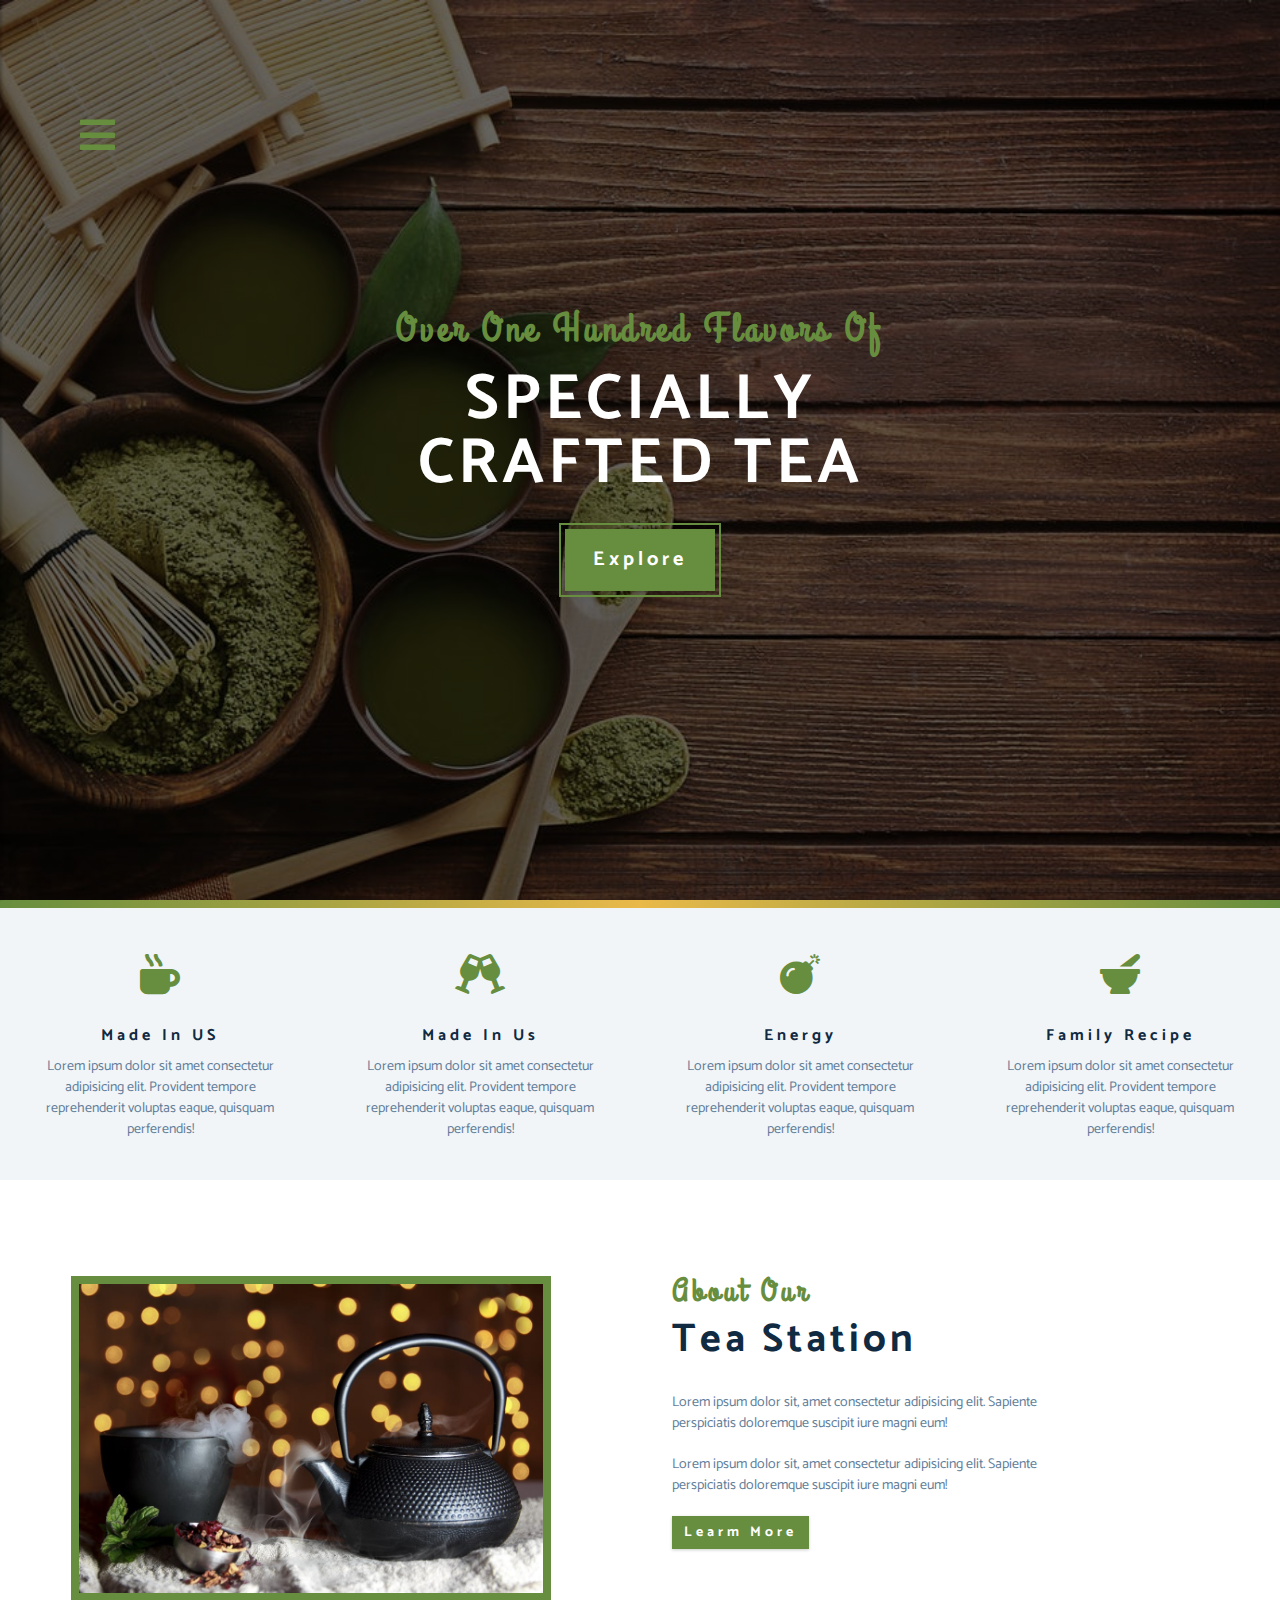
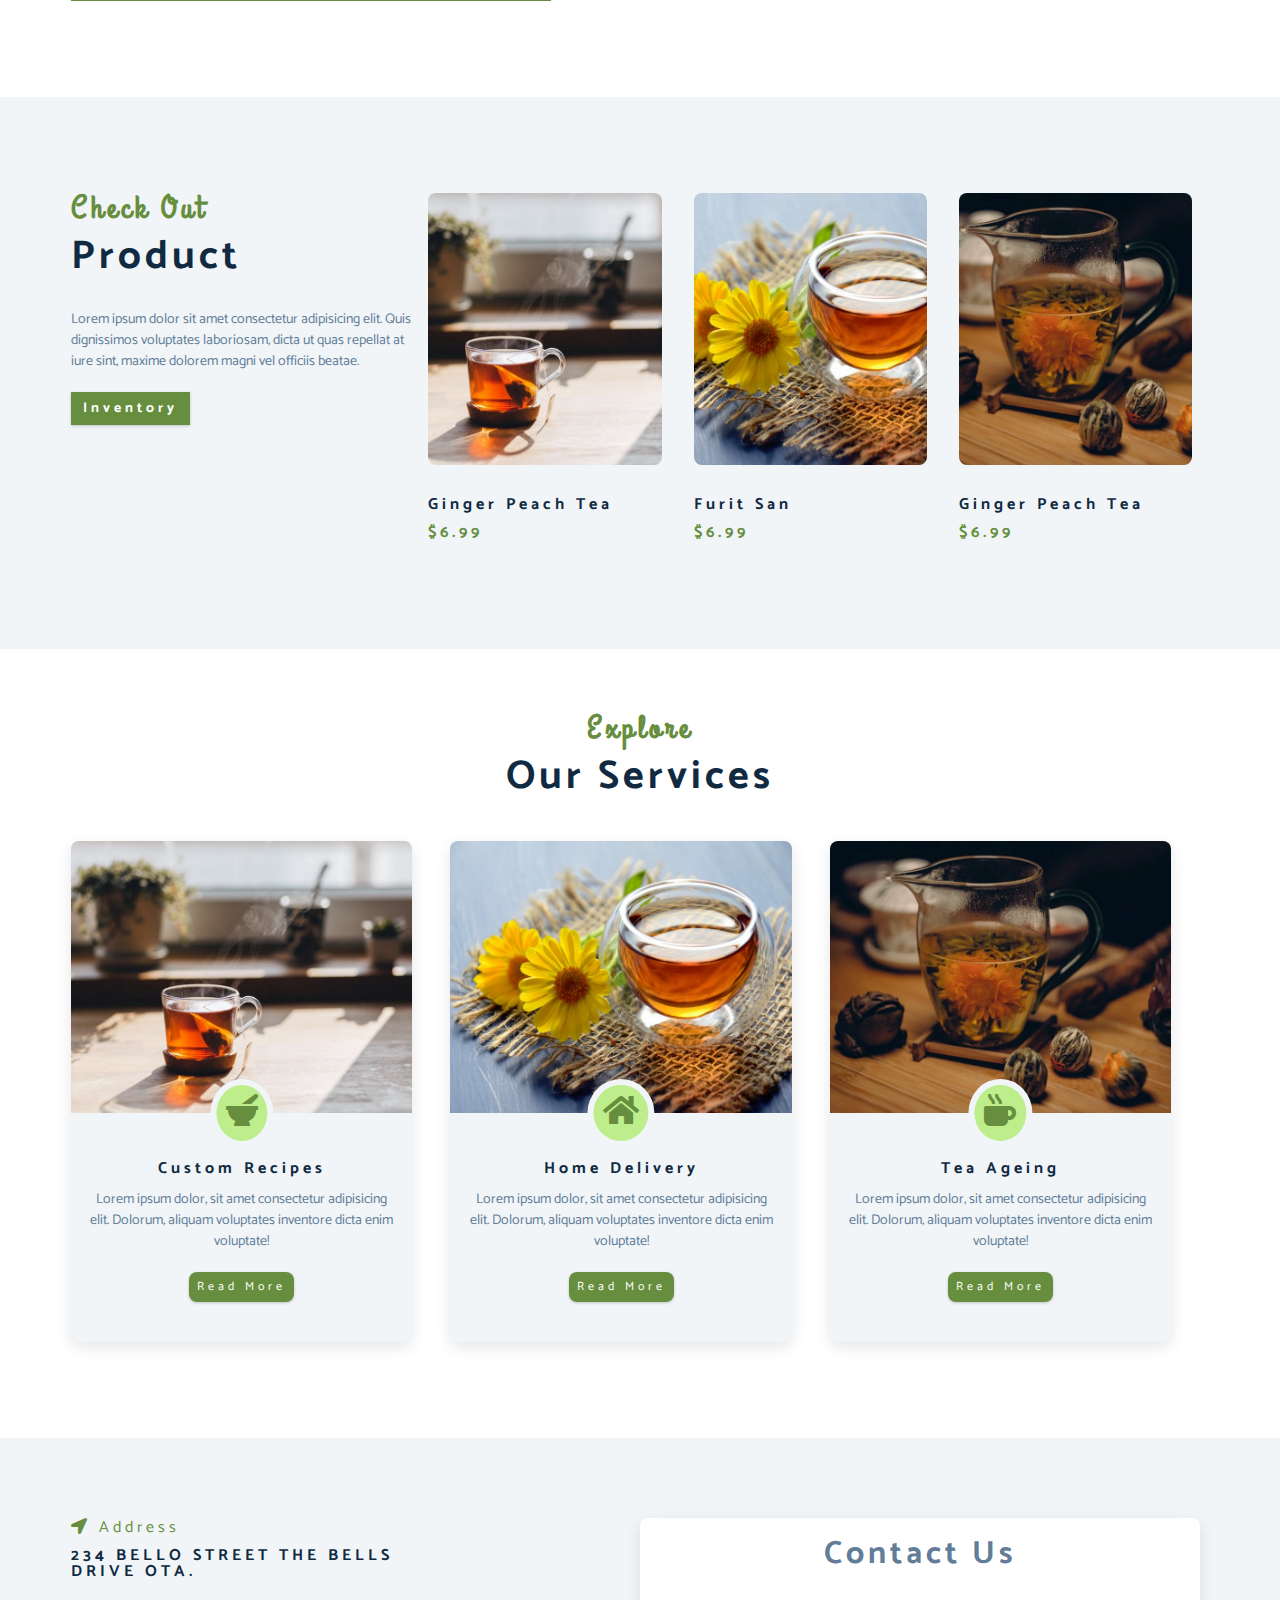
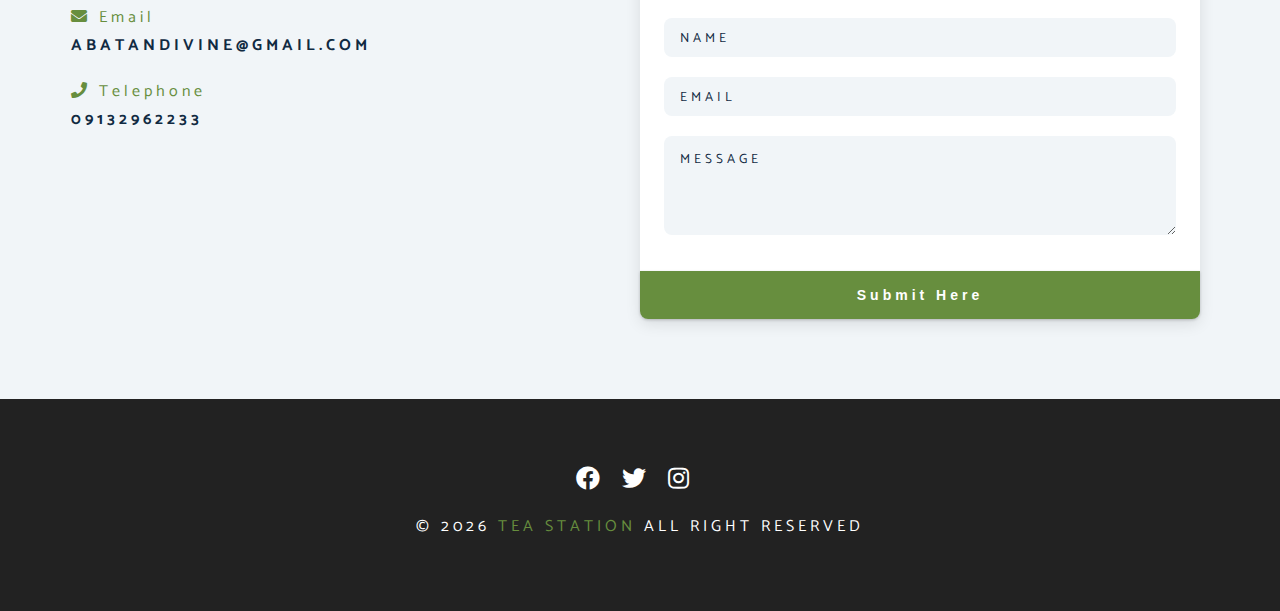
<file: index.html>
<!DOCTYPE html>
<html lang="en">
  <head>
    <meta charset="UTF-8" />
    <meta name="viewport" content="width=device-width, initial-scale=1.0" />
    <meta http-equiv="X-UA-Compatible" content="ie=edge" />
    <title>Tea Station || Home</title>
    <!-- font-awesome -->
    <link
      rel="stylesheet"
      href="./fontawesome-free-5.12.1-web/css/all.min.css"
    />
    <!-- custom css -->
    <link rel="stylesheet" href="./css/styles.css" />
  </head>
  <body>
    <!-- navbar -->
    <!-- nav btn -->
    <span class="nav-btn" id="nav-btn">
      <div class="i fas fa-bars"></div>
    </span>
    <nav class="navbar" id="navbar">
<div class="navbar-header">
  <span class="nav-close" id="nav-close">
    <i class="fas fa-times"></i>
  </span>
</div>
<ul class="nav-items">
  <li><a href="index.html" class="nav-link">home</a></li>
  <li><a href="skills.html" class="nav-link">skills</a></li>
  <li><a href="about.html" class="nav-link">about</a></li>
  <li><a href="product.html" class="nav-link">product</a></li>
</ul>
    </nav>
    <!-- header -->
    <header class="header">
      <div class="banner">
    <h2>over one hundred flavors of</h2>
    <h1>specially <br>
      crafted tea
    </h1>
    <a href="skills.html" class="btn banner-btn">
      explore
    </a>
      </div>
    </header>
    <!-- end of header -->
    <div class="content-divider"></div>
    <!-- skill section  -->
    <section class="skills clearfix">
    <!-- single skill  -->
    <article class="skill">
<span class="skill-icon">
  <i class="fas fa-mug-hot"></i>
</span>
<h4 class="skill-title">made in US</h4>
<p class="skill-text">Lorem ipsum dolor sit amet consectetur adipisicing elit. Provident tempore reprehenderit voluptas eaque, quisquam perferendis!</p>
    </article>
    <!-- end of single skill  -->
    <!-- thrid skill  -->
    <article class="skill">
    <span class="skill-icon">
    <i class="fas fa-glass-cheers"></i>
    </span>
    <h4 class="skill-title">made in us</h4>
    <p class="skill-text">Lorem ipsum dolor sit amet consectetur adipisicing elit. Provident tempore reprehenderit voluptas eaque, quisquam perferendis!</p>
    </article>
    <!-- end of third skill  -->
    <!-- second skill  -->
    <article class="skill">
<span class="skill-icon">
  <i class="fas fa-bomb"></i>
</span>
<h4 class="skill-title">energy</h4>
<p class="skill-text">Lorem ipsum dolor sit amet consectetur adipisicing elit. Provident tempore reprehenderit voluptas eaque, quisquam perferendis!</p>
    </article>
    <!-- end of second skill  -->
    <!-- forth skill  -->
    <article class="skill">
<span class="skill-icon">
  <i class="fa fa-mortar-pestle"></i>
</span>
<h4 class="skill-title">family recipe</h4>
<p class="skill-text">Lorem ipsum dolor sit amet consectetur adipisicing elit. Provident tempore reprehenderit voluptas eaque, quisquam perferendis!</p>
    </article>
    <!-- end of forth skill  -->
    </section>
    <!-- end of skill section  -->
    <!-- about  -->
    <section>
      <div class="section-center clearfix">
        <!-- about img -->
    <article class="about-img">
      <div class="about-picture-container">
        <img src="./images/about-bcg.jpeg" alt="tea kettle" class="about-picture">
      </div>
    </article>
        <!-- about info -->
    <article class="about-info">
      <!-- section title -->
      <div class="section-title">
        <h3>about our</h3>
        <h2>tea Station</h2>
      </div>
      <!-- end of section title -->
      <p class="about-text">
        Lorem ipsum dolor sit, amet consectetur adipisicing elit. Sapiente perspiciatis doloremque suscipit iure magni eum!
      </p>
      <p class="about-text">
        Lorem ipsum dolor sit, amet consectetur adipisicing elit. Sapiente perspiciatis doloremque suscipit iure magni eum!
      </p>
      <a href="about.html" class="btn">learm more</a>
    </article>
      </div>
    </section>
    <!-- end of about  -->
    <!-- product -->
    <section class="products">
      <div class="section-center clearfix">
        <!-- product info -->
        <article class="products-info">
          <!-- section title -->
          <div class="section-title">
            <h3>check out</h3>
            <h2>product</h2>
          </div>
          <!-- end of section title -->
          <p class="products-text">
            Lorem ipsum dolor sit amet consectetur adipisicing elit. Quis dignissimos voluptates laboriosam, dicta ut quas repellat at iure sint, maxime dolorem magni vel officiis beatae.
          </p>
          <a href="product.html" class="btn">inventory</a>
        </article>
        <!-- product inventory -->
        <article class="products-inventory clearfix">
          <!-- single product -->
          <div class="product">
            <img src="./images/product-1.jpeg" alt="single product" class="product-img">
            <h4 class="product-title">ginger peach tea</h4>
            <h4 class="product-price">$6.99</h4>
          </div>
          <!--end of single product -->
          <!-- 2 product -->
          <div class="product">
            <img src="./images//product-2.jpeg" alt="single product" class="product-img">
            <h4 class="product-title">furit san</h4>
            <h4 class="product-price">$6.99</h4>
          </div>
          <!--end of 2 product -->
          <!-- 3 product -->
          <div class="product">
            <img src="./images/product-3.jpeg" alt="single product" class="product-img">
            <h4 class="product-title">ginger peach tea</h4>
            <h4 class="product-price">$6.99</h4>
          </div>
          <!--end of 3 product -->
        </article>
      </div>
    </section>
    <!-- end of product -->
    <!-- services -->
    <section class="services">
          <!-- section title -->
          <div class="section-title services-title">
            <h3>explore</h3>
            <h2>our services</h2>
          </div>
          <!-- end of section title -->
          <div class="section-center clearfix">
            <!-- single card -->
            <article class="services-card">
              <!-- img container -->
              <div class="services-img-container">
                <!-- img -->
                <img src="./images/product-1.jpeg" class="services-img" alt="single services">
                <!-- services icon -->
                <span class="services-icon">
                  <i class="fas fa-mortar-pestle"> </i>
                </span>
              </div>
              <!-- service info -->
              <div class="services-info">
                <h4>custom recipes</h4>
                <p>Lorem ipsum dolor, sit amet consectetur adipisicing elit. Dolorum, aliquam voluptates inventore dicta enim voluptate!</p>
                <a href="product.htmk" class="btn service-btn">read more</a>
              </div>
            </article>
            <!--end of single card -->
            <!-- second card -->
            <article class="services-card">
              <!-- img container -->
              <div class="services-img-container">
                <!-- img -->
                <img src="./images/product-2.jpeg" class="services-img" alt="single services">
                <!-- services icon -->
                <span class="services-icon">
                  <i class="fas fa-home"> </i>
                </span>
              </div>
              <!-- service info -->
              <div class="services-info">
                <h4>home delivery</h4>
                <p>Lorem ipsum dolor, sit amet consectetur adipisicing elit. Dolorum, aliquam voluptates inventore dicta enim voluptate!</p>
                <a href="product.htmk" class="btn service-btn">read more</a>
              </div>
            </article>
            <!--end of second card -->
            <!-- thrid card -->
            <article class="services-card">
              <!-- img container -->
              <div class="services-img-container">
                <!-- img -->
                <img src="./images/product-3.jpeg" class="services-img" alt="single services">
                <!-- services icon -->
                <span class="services-icon">
                  <i class="fas fa-mug-hot"> </i>
                </span>
              </div>
              <!-- service info -->
              <div class="services-info">
                <h4>tea ageing</h4>
                <p>Lorem ipsum dolor, sit amet consectetur adipisicing elit. Dolorum, aliquam voluptates inventore dicta enim voluptate!</p>
                <a href="product.htmk" class="btn service-btn">read more</a>
              </div>
            </article>
            <!--end of thrid card -->
          </div>
    </section>
    <!-- end of services -->
    <!-- contact form -->
    <section class="contact">
      <div class="section-center clearfix">
        <!-- contact info -->
        <article class="contact-info">
          <!-- contact item -->
          <div class="contact-item">
            <h4 class="contact-title">
              <span class="contact-icon">
                <i class="fas fa-location-arrow"></i>
              </span>
              address
            </h4>
            <h4 class="contact-text">
              234 bello street the bells <br>
              drive ota.
            </h4>
          </div>
          <!-- end of contact item -->
          <!-- contact item -->
          <div class="contact-item">
            <h4 class="contact-title">
              <span class="contact-icon">
                <i class="fas fa-envelope"></i>
              </span>
              email
            </h4>
            <h4 class="contact-text">
              abatandivine@gmail.com
            </h4>
          </div>
          <!-- end of contact item -->
          <!-- contact item -->
          <div class="contact-item">
            <h4 class="contact-title">
              <span class="contact-icon">
                <i class="fas fa-phone"></i>
              </span>
              telephone
            </h4>
            <h4 class="contact-text">
              09132962233
            </h4>
          </div>
          <!-- end of contact item -->
        </article>
        <!-- contact form -->
        <article class="contact-form">
          <h3>contact us</h3>
          <form action="" >
            <div class="form-group">
              <!-- input -->
              <input type="text" placeholder="name" class="form-control" name="name">
              <input type="email" placeholder="email" class="form-control" name="email">
              <textarea name="message" placeholder="message" class="form-control" rows="5"></textarea>
            </div>
            <!-- bottom -->
            <button type="submit" class="submit-btn btn">submit here</button>
          </form>
        </article>
      </div>
    </section>
    <!-- end of contact form -->
    <!-- footer -->
    <footer class="footer">
<div class="section-center">
  <div class="social-icons">
    <!-- social icons -->
    <a href="#" class="social-icon">
      <i class="fab fa-facebook"></i>
    </a>
    <!-- end of social icons -->
    <!--2 social icons -->
    <a href="#" class="social-icon">
      <i class="fab fa-twitter"></i>
    </a>
    <!-- end of 2 social icons -->
    <!-- 3 social icons -->
    <a href="#" class="social-icon">
      <i class="fab fa-instagram"></i>
    </a>
    <!-- end of 3social icons -->
  </div>
    <h4 class="footer-text">
      &copy; <span id="date">2020</span>
      <span class="company">tea Station</span>
      all right reserved
    </h4>
  </div>
    </footer>
    <!--end of  footer -->
    <script src="app.js"></script>
  </body>
</html>
</file>
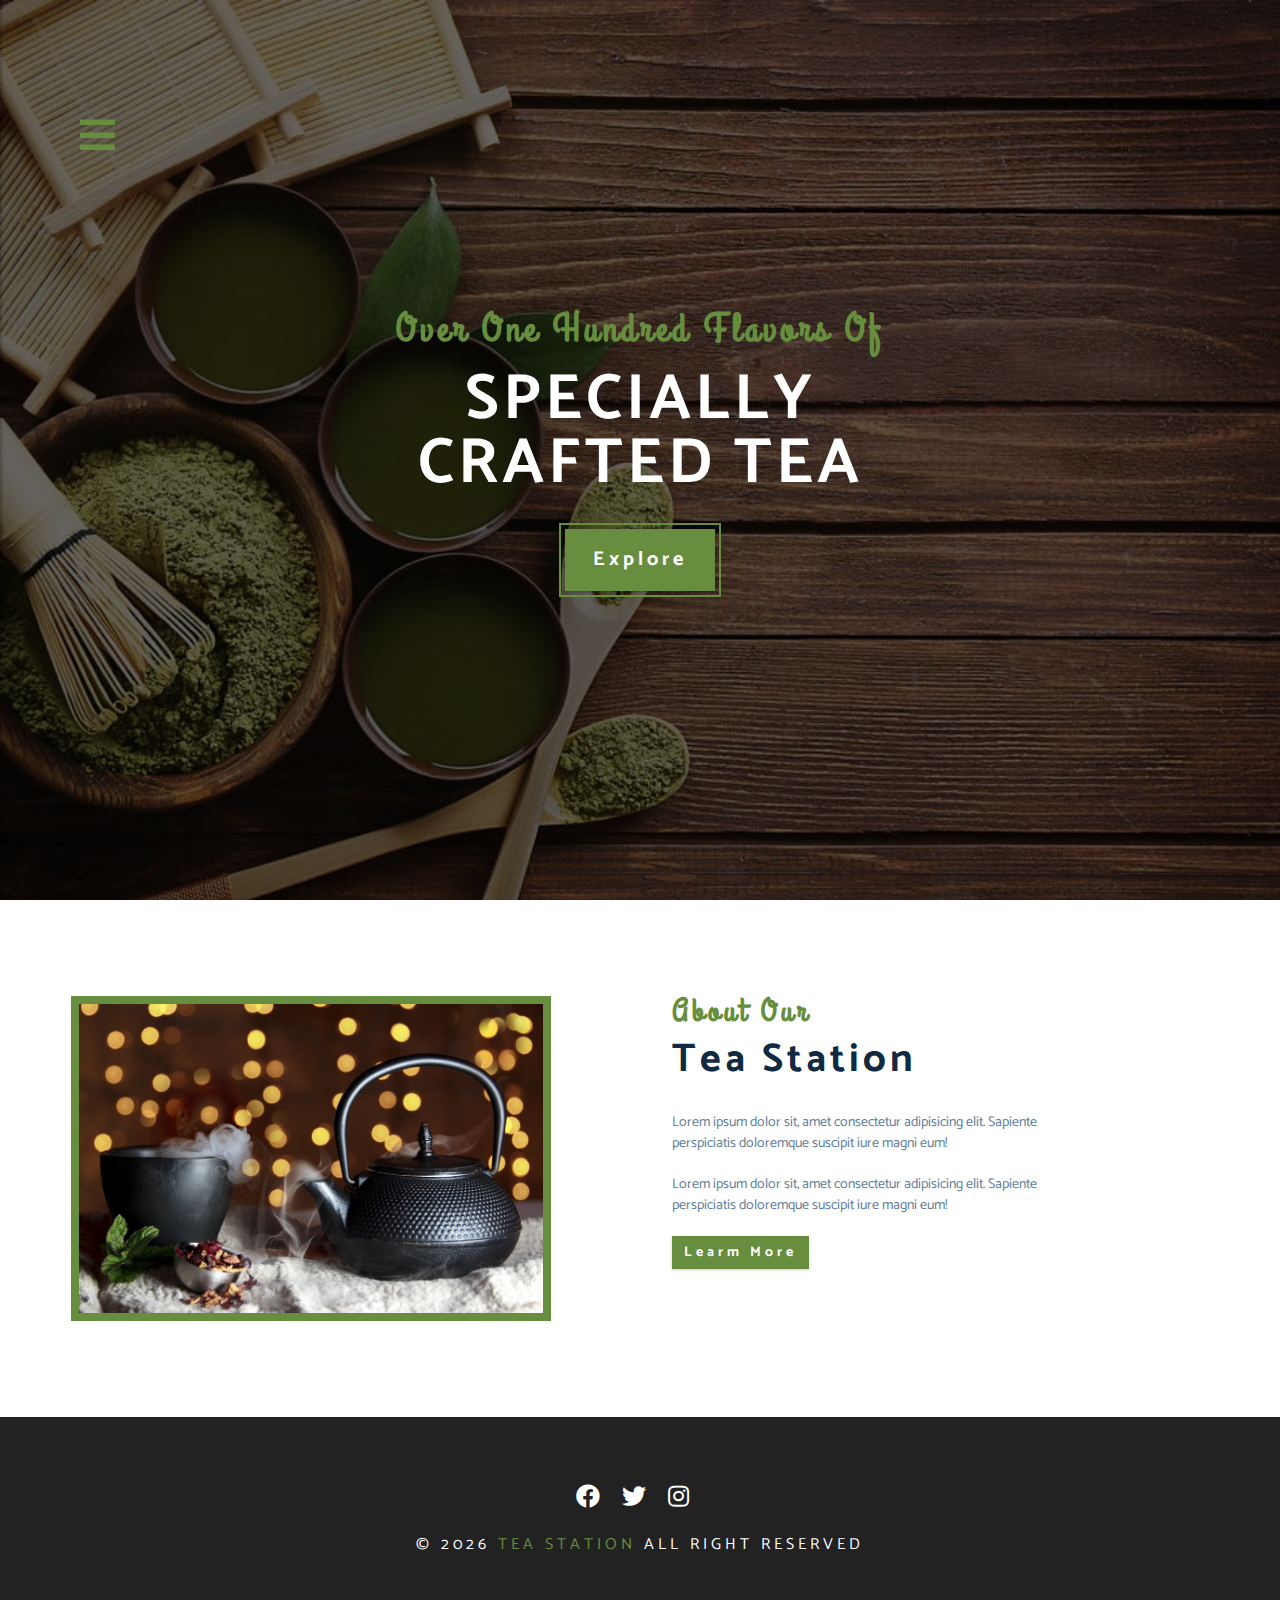
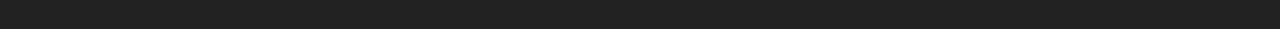
<file: about.html>
<!DOCTYPE html>
<html lang="en">

<head>
 <meta charset="UTF-8" />
 <meta name="viewport" content="width=device-width, initial-scale=1.0" />
 <meta http-equiv="X-UA-Compatible" content="ie=edge" />
 <title>Tea Station || about</title>
 <!-- font-awesome -->
 <link rel="stylesheet" href="./fontawesome-free-5.12.1-web/css/all.min.css" />
 <!-- custom css -->
 <link rel="stylesheet" href="./css/styles.css" />
</head>

<body>
 <!-- navbar -->
 <!-- nav btn -->
 <span class="nav-btn" id="nav-btn">
  <div class="i fas fa-bars"></div>
 </span>
 <nav class="navbar" id="navbar">
  <div class="navbar-header">
   <span class="nav-close" id="nav-close">
    <i class="fas fa-times"></i>
   </span>
  </div>
  <ul class="nav-items">
   <li><a href="index.html" class="nav-link">home</a></li>
   <li><a href="skills.html" class="nav-link">skills</a></li>
   <li><a href="about.html" class="nav-link">about</a></li>
   <li><a href="product.html" class="nav-link">product</a></li>
  </ul>
 </nav>
 <!-- header -->
 <header class="header">
  <div class="banner">
   <h2>over one hundred flavors of</h2>
   <h1>specially <br>
    crafted tea
   </h1>
   <a href="skills.html" class="btn banner-btn">
    explore
   </a>
  </div>
 </header>
 <!-- end of header -->
     <!-- about  -->
     <section>
      <div class="section-center clearfix">
       <!-- about img -->
       <article class="about-img">
        <div class="about-picture-container">
         <img src="./images/about-bcg.jpeg" alt="tea kettle" class="about-picture">
        </div>
       </article>
       <!-- about info -->
       <article class="about-info">
        <!-- section title -->
        <div class="section-title">
         <h3>about our</h3>
         <h2>tea Station</h2>
        </div>
        <!-- end of section title -->
        <p class="about-text">
         Lorem ipsum dolor sit, amet consectetur adipisicing elit. Sapiente perspiciatis doloremque suscipit iure magni eum!
        </p>
        <p class="about-text">
         Lorem ipsum dolor sit, amet consectetur adipisicing elit. Sapiente perspiciatis doloremque suscipit iure magni eum!
        </p>
        <a href="about.html" class="btn">learm more</a>
       </article>
      </div>
     </section>
     <!-- end of about  -->

     <!-- footer -->
     <footer class="footer">
      <div class="section-center">
       <div class="social-icons">
        <!-- social icons -->
        <a href="#" class="social-icon">
         <i class="fab fa-facebook"></i>
        </a>
        <!-- end of social icons -->
        <!--2 social icons -->
        <a href="#" class="social-icon">
         <i class="fab fa-twitter"></i>
        </a>
        <!-- end of 2 social icons -->
        <!-- 3 social icons -->
        <a href="#" class="social-icon">
         <i class="fab fa-instagram"></i>
        </a>
        <!-- end of 3social icons -->
       </div>
       <h4 class="footer-text">
        &copy; <span id="date">2020</span>
        <span class="company">tea Station</span>
        all right reserved
       </h4>
      </div>
     </footer>
     <!--end of  footer -->
     <script src="app.js"></script>
     </body>
     
     </html>
</file>
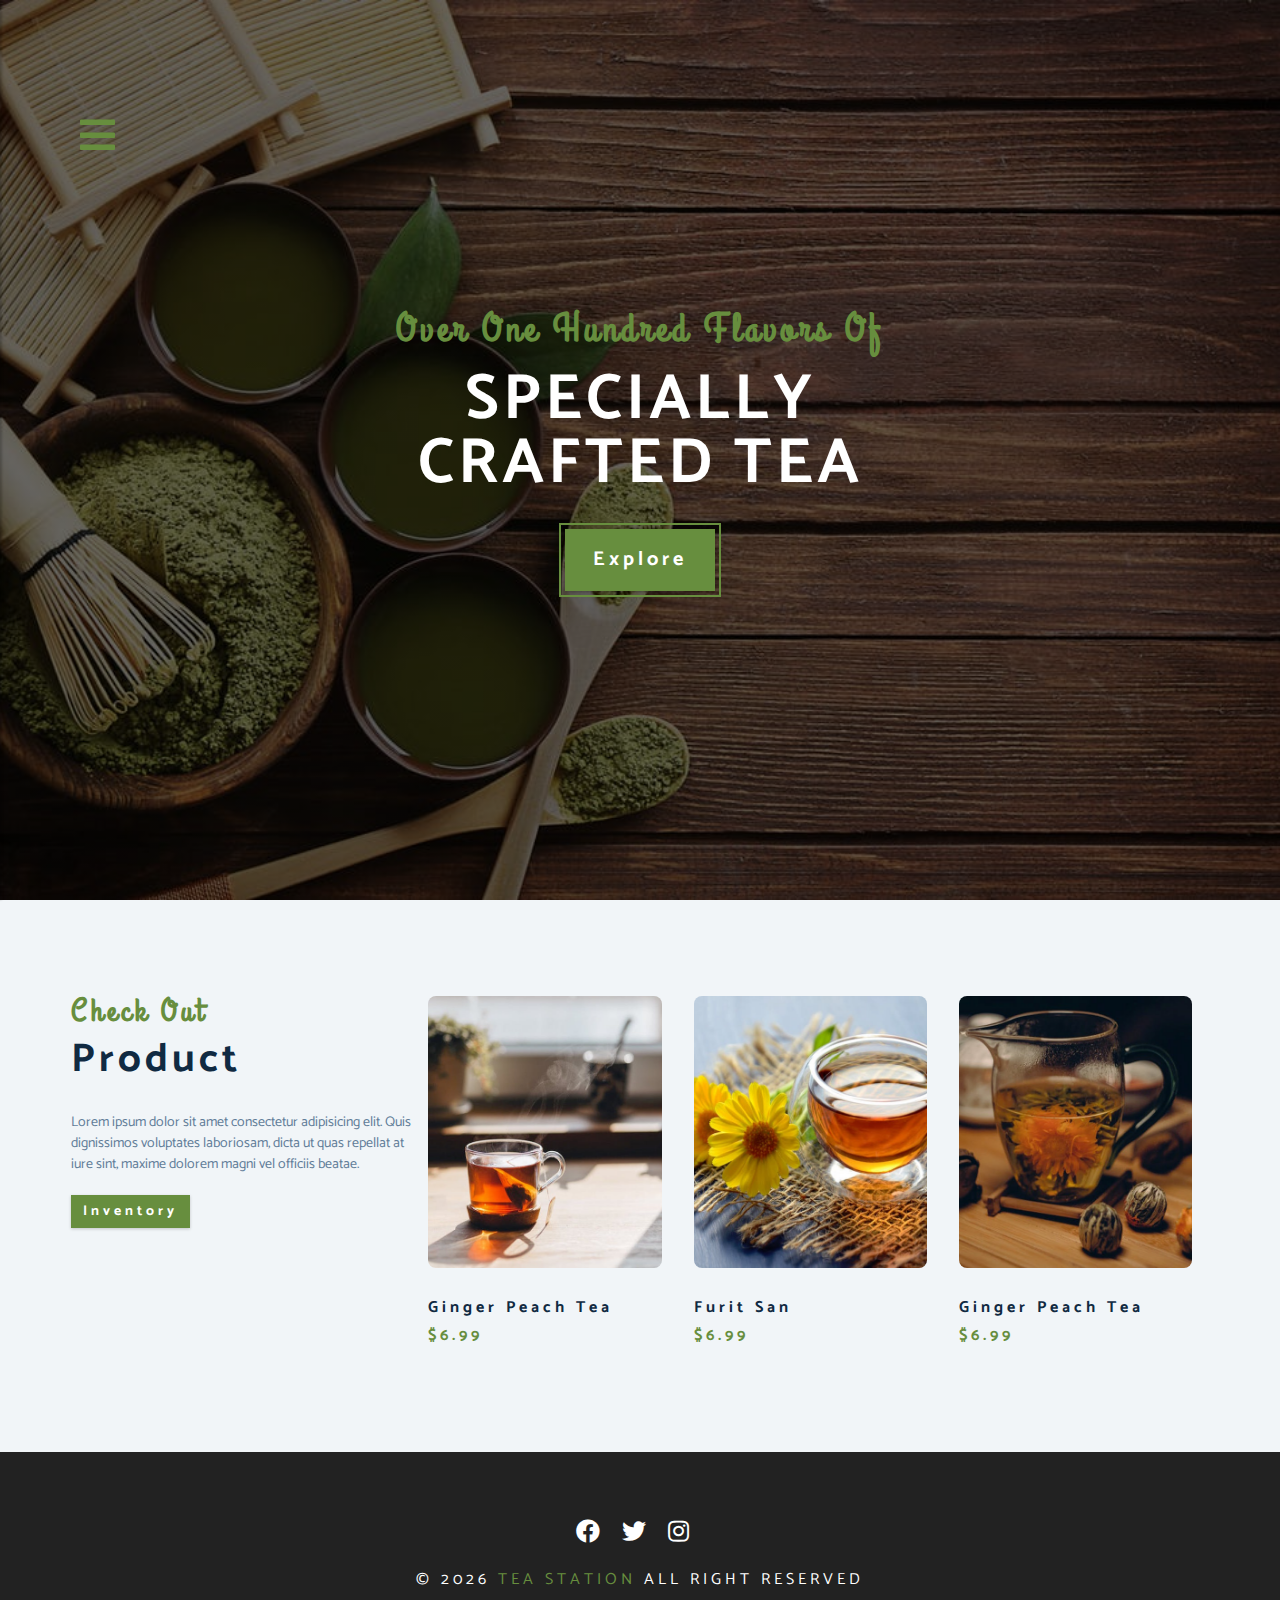
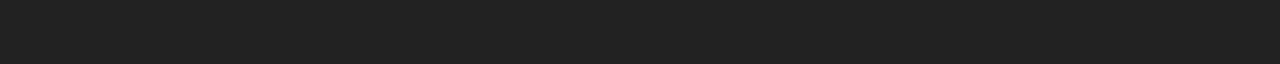
<file: product.html>
<!DOCTYPE html>
<html lang="en">

<head>
 <meta charset="UTF-8" />
 <meta name="viewport" content="width=device-width, initial-scale=1.0" />
 <meta http-equiv="X-UA-Compatible" content="ie=edge" />
 <title>Tea Station || product</title>
 <!-- font-awesome -->
 <link rel="stylesheet" href="./fontawesome-free-5.12.1-web/css/all.min.css" />
 <!-- custom css -->
 <link rel="stylesheet" href="./css/styles.css" />
</head>

<body>
 <!-- navbar -->
 <!-- nav btn -->
 <span class="nav-btn" id="nav-btn">
  <div class="i fas fa-bars"></div>
 </span>
 <nav class="navbar" id="navbar">
  <div class="navbar-header">
   <span class="nav-close" id="nav-close">
    <i class="fas fa-times"></i>
   </span>
  </div>
  <ul class="nav-items">
   <li><a href="index.html" class="nav-link">home</a></li>
   <li><a href="skills.html" class="nav-link">skills</a></li>
   <li><a href="about.html" class="nav-link">about</a></li>
   <li><a href="product.html" class="nav-link">product</a></li>
  </ul>
 </nav>
 <!-- header -->
 <header class="header">
  <div class="banner">
   <h2>over one hundred flavors of</h2>
   <h1>specially <br>
    crafted tea
   </h1>
   <a href="skills.html" class="btn banner-btn">
    explore
   </a>
  </div>
 </header>
 <!-- end of header -->
     <!-- product -->
     <section class="products">
      <div class="section-center clearfix">
       <!-- product info -->
       <article class="products-info">
        <!-- section title -->
        <div class="section-title">
         <h3>check out</h3>
         <h2>product</h2>
        </div>
        <!-- end of section title -->
        <p class="products-text">
         Lorem ipsum dolor sit amet consectetur adipisicing elit. Quis dignissimos voluptates laboriosam, dicta ut quas
         repellat at iure sint, maxime dolorem magni vel officiis beatae.
        </p>
        <a href="product.html" class="btn">inventory</a>
       </article>
       <!-- product inventory -->
       <article class="products-inventory clearfix">
        <!-- single product -->
        <div class="product">
         <img src="./images/product-1.jpeg" alt="single product" class="product-img">
         <h4 class="product-title">ginger peach tea</h4>
         <h4 class="product-price">$6.99</h4>
        </div>
        <!--end of single product -->
        <!-- 2 product -->
        <div class="product">
         <img src="./images//product-2.jpeg" alt="single product" class="product-img">
         <h4 class="product-title">furit san</h4>
         <h4 class="product-price">$6.99</h4>
        </div>
        <!--end of 2 product -->
        <!-- 3 product -->
        <div class="product">
         <img src="./images/product-3.jpeg" alt="single product" class="product-img">
         <h4 class="product-title">ginger peach tea</h4>
         <h4 class="product-price">$6.99</h4>
        </div>
        <!--end of 3 product -->
       </article>
      </div>
     </section>
     <!-- end of product -->

      <!-- footer -->
      <footer class="footer">
       <div class="section-center">
        <div class="social-icons">
         <!-- social icons -->
         <a href="#" class="social-icon">
          <i class="fab fa-facebook"></i>
         </a>
         <!-- end of social icons -->
         <!--2 social icons -->
         <a href="#" class="social-icon">
          <i class="fab fa-twitter"></i>
         </a>
         <!-- end of 2 social icons -->
         <!-- 3 social icons -->
         <a href="#" class="social-icon">
          <i class="fab fa-instagram"></i>
         </a>
         <!-- end of 3social icons -->
        </div>
        <h4 class="footer-text">
         &copy; <span id="date">2020</span>
         <span class="company">tea Station</span>
         all right reserved
        </h4>
       </div>
      </footer>
      <!--end of  footer -->
      <script src="app.js"></script>
      </body>
      
      </html>
</file>
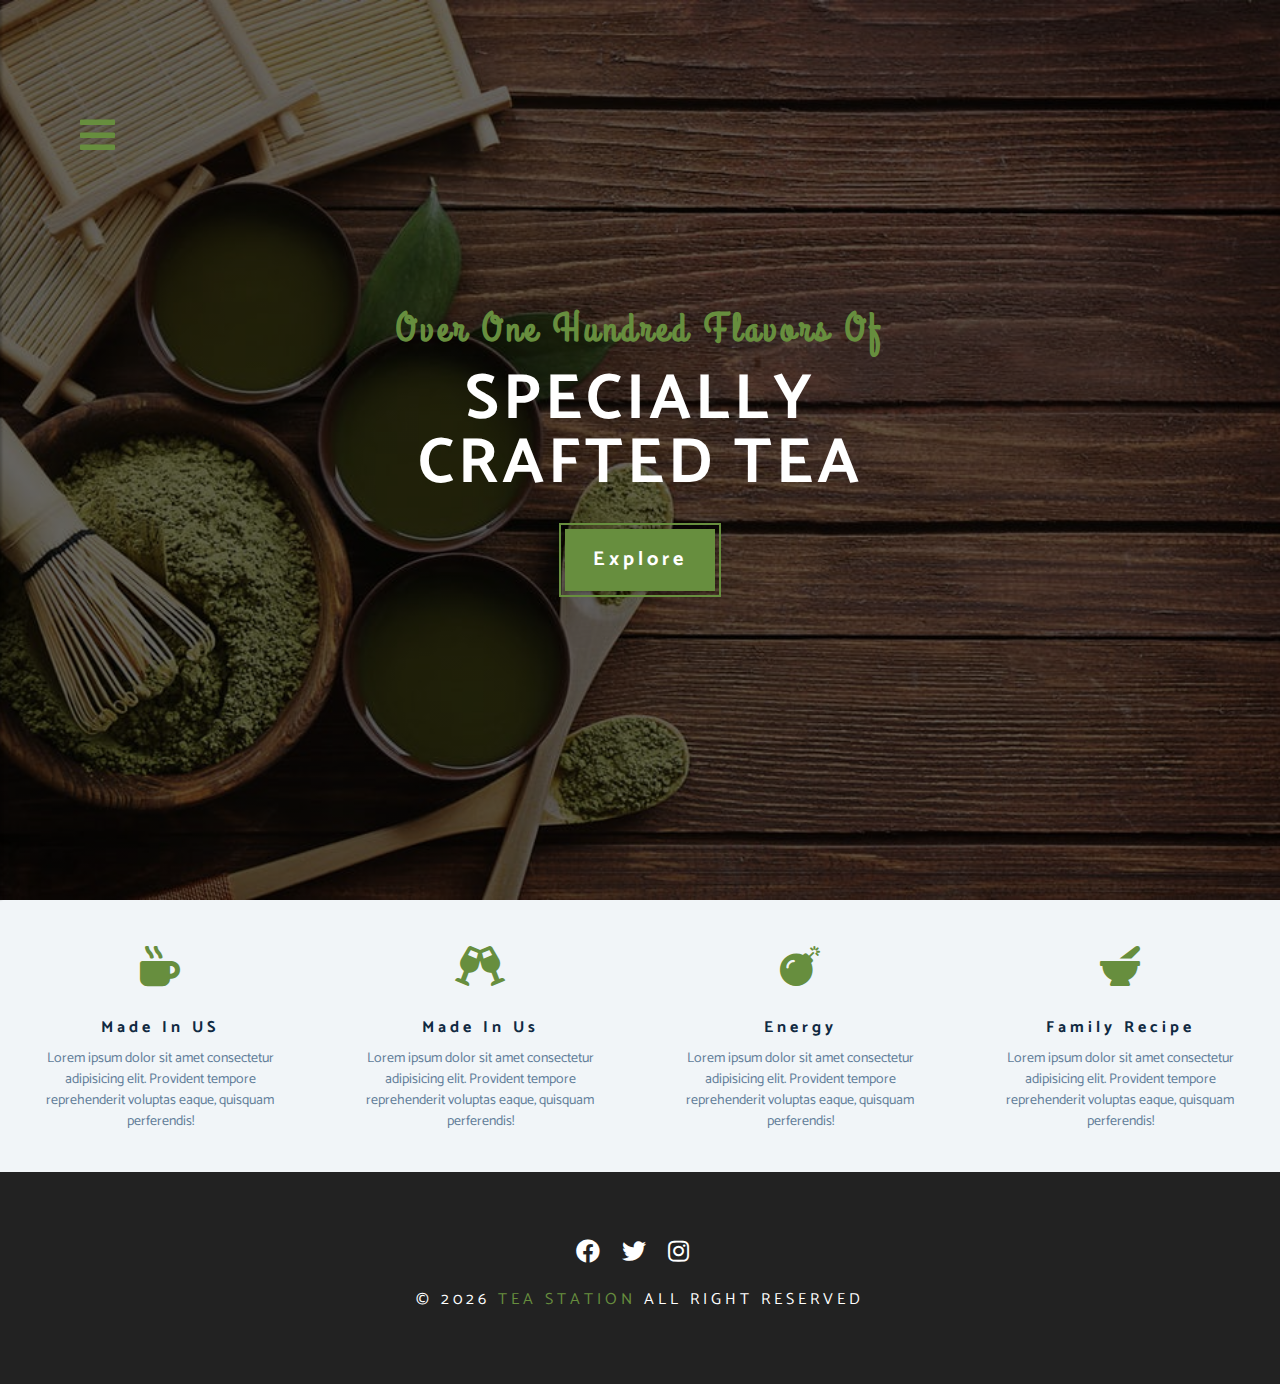
<file: skills.html>
<!DOCTYPE html>
<html lang="en">

<head>
 <meta charset="UTF-8" />
 <meta name="viewport" content="width=device-width, initial-scale=1.0" />
 <meta http-equiv="X-UA-Compatible" content="ie=edge" />
 <title>Tea Station || skills</title>
 <!-- font-awesome -->
 <link rel="stylesheet" href="./fontawesome-free-5.12.1-web/css/all.min.css" />
 <!-- custom css -->
 <link rel="stylesheet" href="./css/styles.css" />
</head>

<body>
 <!-- navbar -->
 <!-- nav btn -->
 <span class="nav-btn" id="nav-btn">
  <div class="i fas fa-bars"></div>
 </span>
 <nav class="navbar" id="navbar">
  <div class="navbar-header">
   <span class="nav-close" id="nav-close">
    <i class="fas fa-times"></i>
   </span>
  </div>
  <ul class="nav-items">
   <li><a href="index.html" class="nav-link">home</a></li>
   <li><a href="skills.html" class="nav-link">skills</a></li>
   <li><a href="about.html" class="nav-link">about</a></li>
   <li><a href="product.html" class="nav-link">product</a></li>
  </ul>
 </nav>
 <!-- header -->
 <header class="header">
  <div class="banner">
   <h2>over one hundred flavors of</h2>
   <h1>specially <br>
    crafted tea
   </h1>
   <a href="skills.html" class="btn banner-btn">
    explore
   </a>
  </div>
 </header>
 <!-- end of header -->
     <!-- skill section  -->
     <section class="skills clearfix">
      <!-- single skill  -->
      <article class="skill">
       <span class="skill-icon">
        <i class="fas fa-mug-hot"></i>
       </span>
       <h4 class="skill-title">made in US</h4>
       <p class="skill-text">Lorem ipsum dolor sit amet consectetur adipisicing elit. Provident tempore reprehenderit
        voluptas eaque, quisquam perferendis!</p>
      </article>
      <!-- end of single skill  -->
      <!-- thrid skill  -->
      <article class="skill">
       <span class="skill-icon">
        <i class="fas fa-glass-cheers"></i>
       </span>
       <h4 class="skill-title">made in us</h4>
       <p class="skill-text">Lorem ipsum dolor sit amet consectetur adipisicing elit. Provident tempore reprehenderit
        voluptas eaque, quisquam perferendis!</p>
      </article>
      <!-- end of third skill  -->
      <!-- second skill  -->
      <article class="skill">
       <span class="skill-icon">
        <i class="fas fa-bomb"></i>
       </span>
       <h4 class="skill-title">energy</h4>
       <p class="skill-text">Lorem ipsum dolor sit amet consectetur adipisicing elit. Provident tempore reprehenderit
        voluptas eaque, quisquam perferendis!</p>
      </article>
      <!-- end of second skill  -->
      <!-- forth skill  -->
      <article class="skill">
       <span class="skill-icon">
        <i class="fa fa-mortar-pestle"></i>
       </span>
       <h4 class="skill-title">family recipe</h4>
       <p class="skill-text">Lorem ipsum dolor sit amet consectetur adipisicing elit. Provident tempore reprehenderit
        voluptas eaque, quisquam perferendis!</p>
      </article>
      <!-- end of forth skill  -->
     </section>
     <!-- end of skill section  -->

      <!-- footer -->
      <footer class="footer">
       <div class="section-center">
        <div class="social-icons">
         <!-- social icons -->
         <a href="#" class="social-icon">
          <i class="fab fa-facebook"></i>
         </a>
         <!-- end of social icons -->
         <!--2 social icons -->
         <a href="#" class="social-icon">
          <i class="fab fa-twitter"></i>
         </a>
         <!-- end of 2 social icons -->
         <!-- 3 social icons -->
         <a href="#" class="social-icon">
          <i class="fab fa-instagram"></i>
         </a>
         <!-- end of 3social icons -->
        </div>
        <h4 class="footer-text">
         &copy; <span id="date">2020</span>
         <span class="company">tea Station</span>
         all right reserved
        </h4>
       </div>
      </footer>
      <!--end of  footer -->
      <script src="app.js"></script>
      </body>
      
      </html>
</file>
<file: css/styles.css>
/* 
============
fonts
=============
*/
@import url("https://fonts.googleapis.com/css?family=Catamaran:400,700|Grand+Hotel");

/* 
==========
variables
==========
*/

:root{
  --clr-primary:#678e3e;
  --clr-primary-light:#beed8c;
  --clr-grey-1:#102a42;
  --clr-grey-5:#617d98;
  --clr-grey-10:#f1f5f8;
  --clr-whith:#fff;
  --ff-primary:"catamaran",sans-serif;
  --ff-secdonary:"Grand Hotel",cursive;
  --transition:all 0.3s linear;
  --spacing:0.25rem;
  --radius:0.5rem;
}
*{
  margin: 0;
  padding: 0;
  box-sizing: border-box;
}
body{
  font-family: var(--ff-primary);
  background: var(--clr-whith);
  color: var(--clr-grey-1);
  line-height: 1.5;
  font-size: 0.875rem;
}
a{
  text-decoration: none;
}
img{
  width: 100%;
  display: block;
}
h1,h2,h3,h4{
  letter-spacing: var(--spacing);
  text-transform: capitalize;
  line-height: 1.25;
  margin-bottom: 0.75rem;
}
h1{
  font-size: 3rem;
}
h2{
  font-size: 2rem;
}
h3{
  font-size: 1.5rem;
}
h4{
  font-size: 0.875rem;
}
p{
  margin-bottom: 1.25rem;
}
@media screen and (min-width:80px) {
  h1{
    font-size: 4rem;
  }
  h2{
    font-size: 2.5rem;
  }
  h3{
    font-size: 2rem;
  }
  h4{
    font-size: 1rem;
  }
  h1,
  h2,
  h3,
  h4{
    line-height: 1;
  }
}
/* more global css */
.btn{
  text-transform: capitalize;
  background: var(--clr-primary);
  color: var(--clr-whith);
  padding: 0.375rem 0.75rem;
  letter-spacing: var(--spacing);
  display: inline-block;
  font-weight: 700;
  transition: var(--transition);
  font-size: 0.875rem;
  border: none;
  cursor: pointer;
  box-shadow: 0 1px 3px rgba(0,0,0,0.2);
}
.btn:hover{
  color: var(--clr-primary);
  background: var(--clr-primary-light);
}
.clearfix::after,.clearfix::before{
  content: "";
  clear: both;
  display: table;
}
.section-title h3{
  font-family: var(--ff-secdonary);
  color: var(--clr-primary);
}
.section-title{
  margin-bottom: 2rem;
}
.section-center{
  padding: 4rem 0;
  width: 85vw;
  margin: 0 auto;
  max-width: 1170px;
}
@media screen and (min-width:992px) {
  .section-center{
    width: 95vw;
    padding: 4rem 1rem;
  }
}
/* 
==========
animation
==========
*/
@keyframes bounce{
  0%{
    transform: scale(1);
  }
  50%{
    transform: scale(2);
    
  }
  100%{
    
    transform: scale(1);
  }
}
@keyframes slidefromleft{
  0%{
    transform: translateX(-1000px);
    opacity: 0;
  }
  50%{
    transform: translateX(-200px);
    opacity:0.5 ;
    
  }
  75%{
    transform: translateX(50px);
    opacity: 0.75;
    
  }
  100%{
    
    transform: translateX(0px);
    opacity: 1;
  }
}
@keyframes slidefromright{
  0%{
    transform: translateX(-100px);
    opacity: 0;
  }
  50%{
    transform: translateX(200px);
    opacity:0.5 ;
    
  }
  75%{
    transform: translateX(-50px);
    opacity: 0.75;
    
  }
  100%{
    
    transform: translateX(0px);
    opacity: 1;
  }
}
@keyframes show {
  0%{
    transform: scale(1.5);
    opacity: 0;
  }
  50%{
    transform: scale(2);
    opacity: 0.5;
  }
  100%{
    transform: scale(1);
    opacity: 1;
  }
}
/* 
==========
navbar
==========
*/
.nav-btn{
  position: fixed;
  padding: 4rem 1rem;
  top: 5%;
  left: 5%;
  font-size: 2.5rem;
  color: var(--clr-primary);
  z-index: 1;
  /* animation */
  animation:bounce 2s ease infinite;
}
/* navbar */
.navbar{
  position: fixed;
  top: 0;
  left: 0;
  right: 0;
  bottom: 0;
  /* width: 100%;
  height: 100%; */
  background: var(--clr-grey-10);
  z-index: 2;
  box-shadow: 2px 0 2px rgba(0,0,0,0.2);
  /* hide navbar */
  transform: translateX(-100%);
  transition: var(--transition);
}
.showNav{
 transform: translate(0);
}
.navbar-header{
  text-align: right;
  padding-right: 1rem;
}
.nav-close{
  font-size: 2.5rem;
  cursor: pointer;
  color: #f29c9c;
  transition: var(--transition);
}
.nav-close:hover{
  color: #bb2525;
}
.nav-item{
  list-style-type: none;
}
.nav-link{
  display: block;
  font-size: 1.5rem;
  padding: 0.25rem 1rem;
  text-transform: uppercase;
  letter-spacing: var(--spacing);
  color: var(--clr-grey-5);
  transition: var(--transition);
}
.nav-link:hover{
  background: var(--clr-primary-light);
  color: var(--clr-primary);
  padding-left: 1.5rem;
  border-left: 0.25rem solid var(--clr-primary);
}
@media screen and (min-width:768px) {
  .navbar{
    width: 30%;
    max-width: 20rem;
  }
}
/* 
==========
header
==========
*/
.header{
  min-height: 100vh;
  background:linear-gradient(rgba(0,0,0,0.6),rgba(0, 0, 0, 0.6)), url("../images/main-bcg.jpeg") center/cover no-repeat fixed;
  position: relative;
  /* animation */
  overflow-x: hidden;
}
.banner{
  text-align: center;
  position: absolute;
  top: 50%;
  left: 50%;
  transform: translate(-50%,-50%);
}
.banner h2{
  font-family: var(--ff-secdonary);
  color: var(--clr-primary);
  /* animation */
  animation: slidefromright 5s ease-in-out 1;
}
.banner h1{
  text-transform: uppercase;
  color: var(--clr-whith);
  margin-top: 1.25rem;
  margin-bottom: 2rem;
  /* animnation */
  animation: slidefromleft 5s ease-in-out 1;
}
.banner-btn{
  outline: 0.125rem solid var(--clr-primary);
  outline-offset: 0.25rem;
  font-size: 1.25rem;
  padding: 1rem 1.75rem;
  animation: show 5s linear 2;
}
/* content divider */
.content-divider{
  height: 0.5rem;
  background: linear-gradient(
    to left,
    var(--clr-primary),
    #e9b949,
    var(--clr-primary));
}
/* 
==========
skills
==========
*/

.skills{
  background: var(--clr-grey-10);
}
.skill{
  padding: 2.5rem 0;
  text-align: center;
  transition: var(--transition);
}

.skill-icon{
  font-size: 2.5rem;
  margin-bottom: 1.25rem;
  transition: var(--transition);
  display: inline-block;
  color: var(--clr-primary);
}
.skill-text{
  color: var(--clr-grey-5);
  max-width: 17rem;
  margin: 0 auto;
}
.skill:hover{
  background: var(--clr-whith);
  box-shadow: 0 2px var(--clr-primary);
}
.skill:hover .skill-icon{
  transform: translateY(-5px)
}
@media screen and (min-width:576px) {
  .skill{
    float: left;
    width: 50%;
  }
}
@media screen and (min-width:1200px) {
  .skill{
    float: left;
    width: 25%;
  }
}
/* 
==========
about us
==========
*/
.about-img,.about-info{
  padding: 2rem 0;
}
.about-picture-container{
  background: var(--clr-primary);
  border: 0.5rem solid var(--clr-primary);
  max-width: 30rem;
  /* extra stuff */
  overflow: hidden;
}
.about-picture{
  transition: var(--transition);
}
.about-picture-container:hover .about-picture{
opacity: 0.5;
transform: scale(1.2);
}
.about-text{
  max-width: 26rem;
  color: var(--clr-grey-5);
}
@media screen and (min-width:992px) {
  .about-img,.about-info{
    float: left;
    width: 50%;
  }
  .about-info{
    padding-left: 2rem;
  }
}
/* 
============
product
=============
*/
.products{
  background: var(--clr-grey-10);
}
.products article{
  padding: 2rem 0;
}
.products-text{
  color: var(--clr-grey-5);
  max-width: 26rem;
}
.product{
  margin-bottom: 2rem 0s;
}
.product-img{
  border-radius: var(--radius);
  margin-bottom: 2rem;
  height: 17rem;
  object-fit: cover;
}
.product-price{
  color: var(--clr-primary);
}
@media screen and (min-width:760px) {
  .product{
    float: left;
    width: 50%;
    padding-right: 2rem;
  }
}
@media screen and (min-width:992px) {
  .product{
    float: left;
    width: 33.3%;
    padding-right: 2rem;
  }
}
@media screen and (min-width:1200px) {
  .products-info{
    float: left;
    width: 30%;
  }
  .products-inventory{
    float: left;
    width: 70%;
  }
  .product{
    margin-bottom: 0;
    padding: 0 1rem;
  }
}

/* 
============
services
=============
*/
.services-title{
  margin-top: 4rem;
  margin-bottom: -4rem;
  text-align: center;
}
.services-card{
  margin: 2rem 0;
  background: var(--clr-grey-10);
  border-radius: var(--radius);
  box-shadow: 0 5px 15px rgba(0,0,0,0.1);
  transition: var(--transition);
}
.services-card:hover{
  transform: scale(1.02);
  box-shadow: 0 5px 15px rgba(0,0,0,0.2);
}
.services-img{
  height: 17rem;
  object-fit: cover;
  border-top-left-radius:var(--radius);
  border-top-right-radius:var(--radius);
}
.services-info{
  text-align: center;
  padding: 3rem 1rem 2.5rem 1rem;
}
.services-info p{
  max-width: 20rem;
  color: var(--clr-grey-5);
  margin: 0 auto;
}
.service-btn{
  font-size: 0.75rem;
  text-transform: capitalize;
  padding: 0.375rem 0.5rem;
  border-radius: var(--radius);
  font-weight: 400;
  margin-top: 1.25rem;
}
@media screen and (min-width:768px) {
  .services-card{
    float: left;
    width: 45%;
    margin-right: 5%;
    /* 100% 45% 90% 5% */
  }
}
@media screen and (min-width:992px) {
  .services-card{
    float: left;
    width: 30%;
    margin-right: 3.333%;
    /* 100% 45% 90% 5% */
  }
}
.services-img-container{
  position: relative;
}
.services-icon{
  position: absolute;
  left: 50%;
  bottom: 0;
  font-size: 2rem;
  color: var(--clr-primary);
  background: var(--clr-primary-light);
  padding: 0.25rem 0.6rem;
  border-radius: 50%;
  transform: translate(-50%,50%);
  border: 0.375rem solid var(--clr-grey-10);
}
/* 
============
contact
=============
*/
.contact{
  background: var(--clr-grey-10);
}
.contact-form, .contact-info{
  margin: 1rem 0;
}
.contact-item{
  margin-bottom: 1.75rem;
}
.contact-title{
  color: var(--clr-primary);
  font-weight: 400;
}
.contact-text{
  text-transform: uppercase;
}
.contact-form{
  background: var(--clr-whith);
  border-radius: var(--radius);
  text-align: center;
  box-shadow: 0 5px 15px rgba(0,0,0,0.1);
  transition: var(--transition);
  max-width: 35rem;
}
.contact-form:hover{
  box-shadow: 0 5px 15px rgba(0,0,0,0.2);
}
.contact-form h3{
  padding: 1.25rem;
  color: var(--clr-grey-5);
}
.form-group{
  padding: 1rem 1.5rem;
}
.form-control{
  display: block;
  width: 100%;
  padding: 0.75rem 1rem;
  border: none;
  margin-bottom: 1.25rem;
  background: var(--clr-grey-10);
  border-radius: var(--radius);
  text-transform: uppercase;
  letter-spacing: var(--spacing);
}
.form-control::placeholder{
  font-family: var(--ff-primary);
  color: var(--clr-grey-1);
  text-transform: uppercase;
  letter-spacing: var(--spacing);
}
.submit-btn{
  display: block;
  width: 100%;
  padding: 1rem;
  border-bottom-left-radius:var(--radius) ;
  border-bottom-right-radius:var(--radius) ;
}
@media screen and (min-width:992px) {
  .contact-form, .contact-info{
    float: left;
    width: 50%;
  }
}
/* 
============
footer
=============
*/
.footer{
  background: #222;
  text-align: center;
}
.social-icon{
color: var(--clr-whith);
font-size: 1.5rem;
margin-right: 1rem;
transition: var(--transition);
}
.social-icon:hover{
  color: var(--clr-primary);
}
.footer-text{
  margin-top: 1.25rem;
  text-transform: uppercase;
  color: var(--clr-whith);
  font-weight: 400;
}
.company{
  color: var(--clr-primary);
}
</file>
